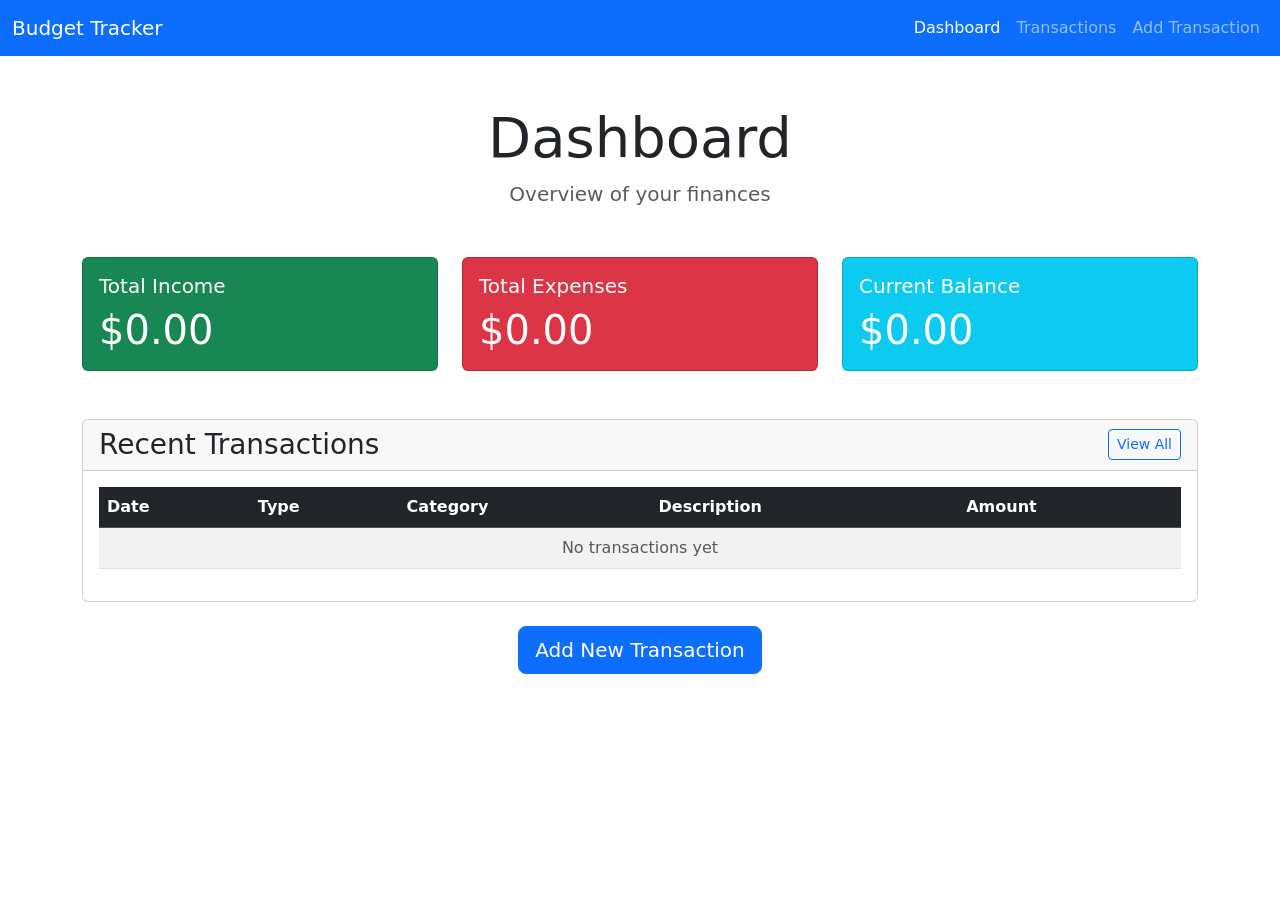
<file: index.html>
<!DOCTYPE html>
<html lang="en">
<head>
    <meta charset="UTF-8">
    <meta name="viewport" content="width=device-width, initial-scale=1.0">
    <title>Budget Tracker - Dashboard</title>

    <link rel="stylesheet" href="https://cdnjs.cloudflare.com/ajax/libs/bootstrap/5.3.8/css/bootstrap.min.css" integrity="sha512-2bBQCjcnw658Lho4nlXJcc6WkV/UxpE/sAokbXPxQNGqmNdQrWqtw26Ns9kFF/yG792pKR1Sx8/Y1Lf1XN4GKA==" crossorigin="anonymous" referrerpolicy="no-referrer" />
</head>
<body>
    <!-- Navigation -->
    <nav class="navbar navbar-expand-lg navbar-dark bg-primary">
        <div class="container-fluid">
            <a class="navbar-brand" href="index.html">Budget Tracker</a>
            <button class="navbar-toggler" type="button" data-bs-toggle="collapse" data-bs-target="#navbarNav" aria-controls="navbarNav" aria-expanded="false" aria-label="Toggle navigation">
                <span class="navbar-toggler-icon"></span>
            </button>
            <div class="collapse navbar-collapse" id="navbarNav">
                <ul class="navbar-nav ms-auto">
                    <li class="nav-item">
                        <a class="nav-link active" aria-current="page" href="index.html">Dashboard</a>
                    </li>
                    <li class="nav-item">
                        <a class="nav-link" href="transactions.html">Transactions</a>
                    </li>
                    <li class="nav-item">
                        <a class="nav-link" href="add-transaction.html">Add Transaction</a>
                    </li>
                </ul>
            </div>
        </div>
    </nav>

    <!-- Main Content -->
    <div class="container my-5">
        <!-- Header -->
        <div class="text-center mb-5">
            <h1 class="display-4">Dashboard</h1>
            <p class="lead text-muted">Overview of your finances</p>
        </div>

        <!-- Financial Summary Cards -->
        <div class="row g-4 mb-5">
            <div class="col-md-4">
                <div class="card text-white bg-success">
                    <div class="card-body">
                        <h5 class="card-title">Total Income</h5>
                        <p class="card-text display-6" id="total-income">$0.00</p>
                    </div>
                </div>
            </div>
            <div class="col-md-4">
                <div class="card text-white bg-danger">
                    <div class="card-body">
                        <h5 class="card-title">Total Expenses</h5>
                        <p class="card-text display-6" id="total-expenses">$0.00</p>
                    </div>
                </div>
            </div>
            <div class="col-md-4">
                <div class="card text-white bg-info">
                    <div class="card-body">
                        <h5 class="card-title">Current Balance</h5>
                        <p class="card-text display-6" id="current-balance">$0.00</p>
                    </div>
                </div>
            </div>
        </div>

        <!-- Recent Transactions -->
        <div class="card">
            <div class="card-header d-flex justify-content-between align-items-center">
                <h3 class="mb-0">Recent Transactions</h3>
                <a href="transactions.html" class="btn btn-sm btn-outline-primary">View All</a>
            </div>
            <div class="card-body">
                <div class="table-responsive">
                    <table class="table table-striped table-hover">
                        <thead class="table-dark">
                            <tr>
                                <th>Date</th>
                                <th>Type</th>
                                <th>Category</th>
                                <th>Description</th>
                                <th>Amount</th>
                            </tr>
                        </thead>
                        <tbody id="transactions-body">
                            <tr>
                                <td colspan="5" class="text-center text-muted">No transactions yet</td>
                            </tr>
                        </tbody>
                    </table>
                </div>
            </div>
        </div>

        <!-- Add Transaction Button -->
        <div class="text-center mt-4">
            <a href="add-transaction.html" class="btn btn-primary btn-lg">Add New Transaction</a>
        </div>
    </div>

    <script src="https://cdnjs.cloudflare.com/ajax/libs/jquery/3.7.1/jquery.min.js" integrity="sha512-v2CJ7UaYy4JwqLDIrZUI/4hqeoQieOmAZNXBeQyjo21dadnwR+8ZaIJVT8EE2iyI61OV8e6M8PP2/4hpQINQ/g==" crossorigin="anonymous" referrerpolicy="no-referrer"></script>

    <script src="scripts/index.js"></script>

    <!-- Bootstrap JS Bundle -->
    <script src="https://cdnjs.cloudflare.com/ajax/libs/bootstrap/5.3.8/js/bootstrap.bundle.min.js" integrity="sha512-3fNhYMb6/OKJTfLlH7h6FVPS5RbtfQSZMVp2J9fJ2pFsX7MkxPJvhPXi2ypGMuq1z+hfW4+K6VKL5hEkGBVKqg==" crossorigin="anonymous" referrerpolicy="no-referrer"></script>
</body>
</html>
</file>
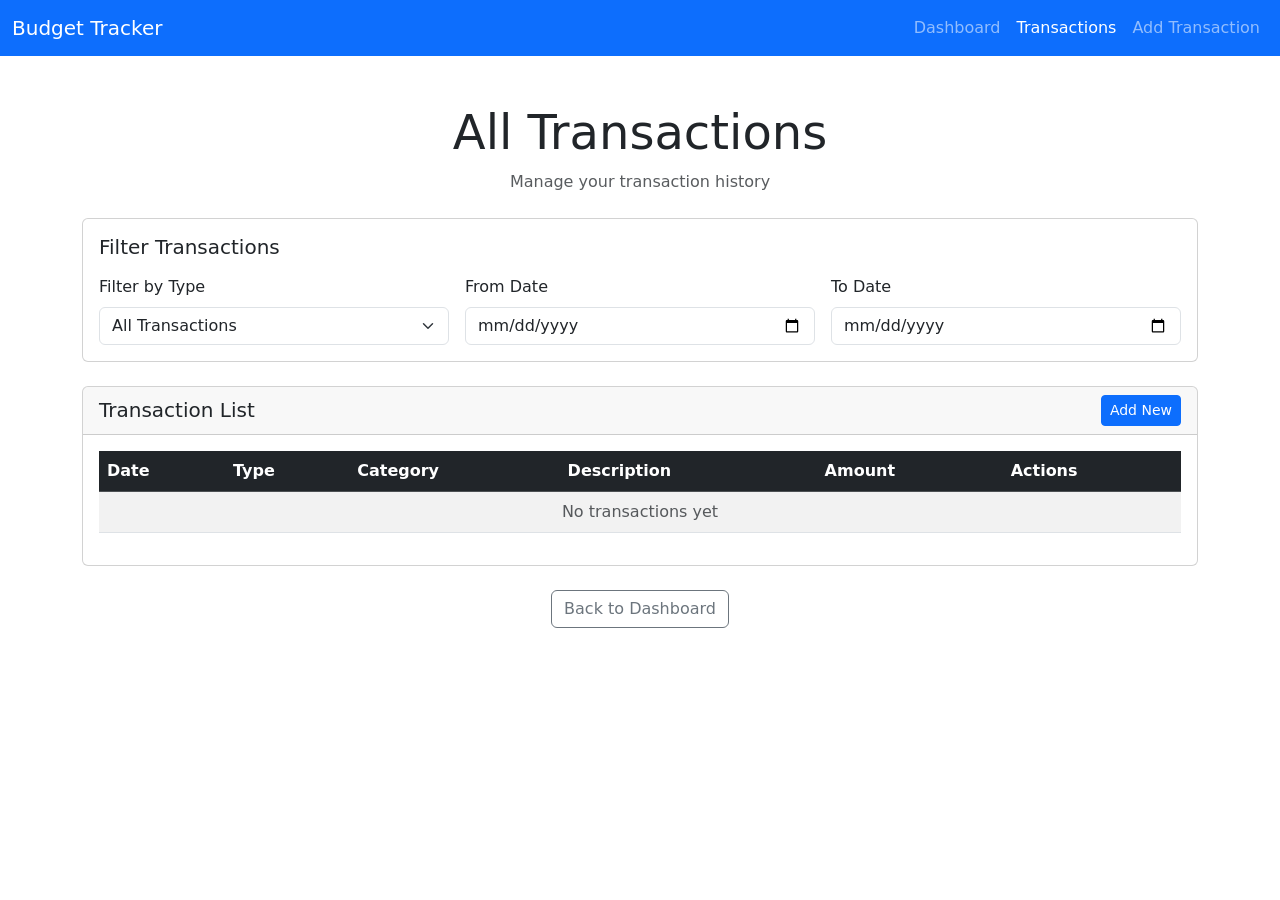
<file: transactions.html>
<!DOCTYPE html>
<html lang="en">
<head>
    <meta charset="UTF-8">
    <meta name="viewport" content="width=device-width, initial-scale=1.0">
    <title>Budget Tracker - All Transactions</title>
    <link rel="stylesheet" href="https://cdnjs.cloudflare.com/ajax/libs/bootstrap/5.3.8/css/bootstrap.min.css" integrity="sha512-2bBQCjcnw658Lho4nlXJcc6WkV/UxpE/sAokbXPxQNGqmNdQrWqtw26Ns9kFF/yG792pKR1Sx8/Y1Lf1XN4GKA==" crossorigin="anonymous" referrerpolicy="no-referrer" />
</head>
<body>
    <!-- Navigation -->
    <nav class="navbar navbar-expand-lg navbar-dark bg-primary">
        <div class="container-fluid">
            <a class="navbar-brand" href="index.html">Budget Tracker</a>
            <button class="navbar-toggler" type="button" data-bs-toggle="collapse" data-bs-target="#navbarNav" aria-controls="navbarNav" aria-expanded="false" aria-label="Toggle navigation">
                <span class="navbar-toggler-icon"></span>
            </button>
            <div class="collapse navbar-collapse" id="navbarNav">
                <ul class="navbar-nav ms-auto">
                    <li class="nav-item">
                        <a class="nav-link" href="index.html">Dashboard</a>
                    </li>
                    <li class="nav-item">
                        <a class="nav-link active" aria-current="page" href="transactions.html">Transactions</a>
                    </li>
                    <li class="nav-item">
                        <a class="nav-link" href="add-transaction.html">Add Transaction</a>
                    </li>
                </ul>
            </div>
        </div>
    </nav>

    <!-- Main Content -->
    <div class="container my-5">
        <!-- Header -->
        <div class="text-center mb-4">
            <h2 class="display-5">All Transactions</h2>
            <p class="text-muted">Manage your transaction history</p>
        </div>

        <!-- Filters -->
        <div class="card mb-4">
            <div class="card-body">
                <h5 class="card-title mb-3">Filter Transactions</h5>
                <div class="row g-3">
                    <div class="col-md-4">
                        <label for="filterType" class="form-label">Filter by Type</label>
                        <select id="filterType" class="form-select">
                            <option value="all">All Transactions</option>
                            <option value="income">Income Only</option>
                            <option value="expense">Expenses Only</option>
                        </select>
                    </div>
                    <div class="col-md-4">
                        <label for="filterDateFrom" class="form-label">From Date</label>
                        <input type="date" id="filterDateFrom" class="form-control">
                    </div>
                    <div class="col-md-4">
                        <label for="filterDateTo" class="form-label">To Date</label>
                        <input type="date" id="filterDateTo" class="form-control">
                    </div>
                </div>
            </div>
        </div>

        <!-- Transactions Table -->
        <div class="card">
            <div class="card-header d-flex justify-content-between align-items-center">
                <h5 class="mb-0">Transaction List</h5>
                <a href="add-transaction.html" class="btn btn-sm btn-primary">Add New</a>
            </div>
            <div class="card-body">
                <div class="table-responsive">
                    <table class="table table-striped table-hover">
                        <thead class="table-dark">
                            <tr>
                                <th>Date</th>
                                <th>Type</th>
                                <th>Category</th>
                                <th>Description</th>
                                <th>Amount</th>
                                <th>Actions</th>
                            </tr>
                        </thead>
                        <tbody id="transactions-body">
                            <tr>
                                <td colspan="6" class="text-center text-muted">No transactions yet</td>
                            </tr>
                        </tbody>
                    </table>
                </div>
            </div>
        </div>

        <!-- Back Button -->
        <div class="text-center mt-4">
            <a href="index.html" class="btn btn-outline-secondary">Back to Dashboard</a>
        </div>
    </div>

    <script src="https://cdnjs.cloudflare.com/ajax/libs/jquery/3.7.1/jquery.min.js" integrity="sha512-v2CJ7UaYy4JwqLDIrZUI/4hqeoQieOmAZNXBeQyjo21dadnwR+8ZaIJVT8EE2iyI61OV8e6M8PP2/4hpQINQ/g==" crossorigin="anonymous" referrerpolicy="no-referrer"></script>

    <script src="scripts/transactions.js"></script>

    <!-- Bootstrap JS Bundle -->
    <script src="https://cdnjs.cloudflare.com/ajax/libs/bootstrap/5.3.8/js/bootstrap.bundle.min.js" integrity="sha512-3fNhYMb6/OKJTfLlH7h6FVPS5RbtfQSZMVp2J9fJ2pFsX7MkxPJvhPXi2ypGMuq1z+hfW4+K6VKL5hEkGBVKqg==" crossorigin="anonymous" referrerpolicy="no-referrer"></script>
</body>
</html>
</file>
